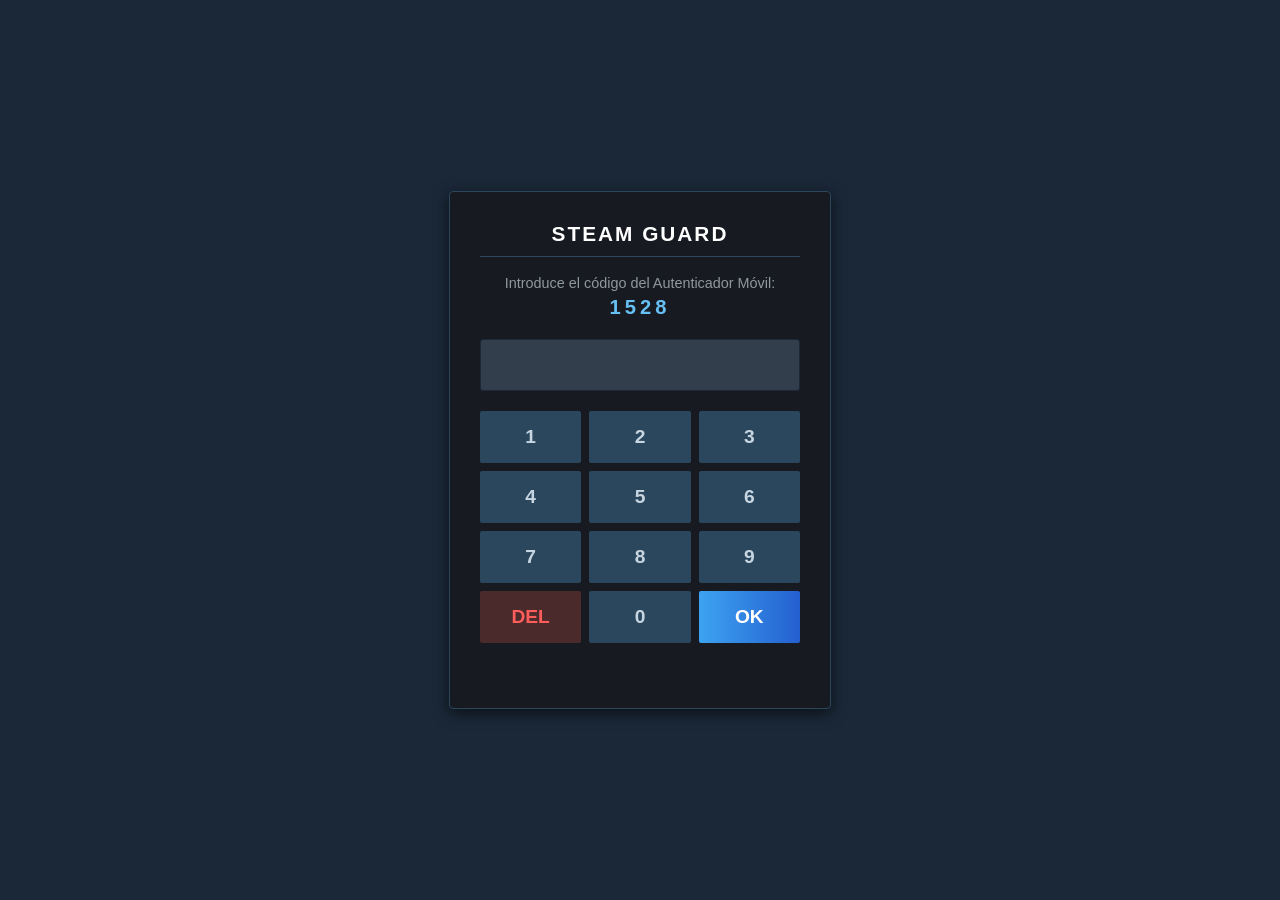
<file: Martin-iisaia/tp1/index.html>
<!DOCTYPE html>
<html lang="es">
<head>
    <meta charset="UTF-8">
    <meta name="viewport" content="width=device-width, initial-scale=1.0">
    <title>Steam Guard - Verificación</title>
    <style>
        /* Estética clon de Steam */
        body {
            font-family: Arial, sans-serif;
            background-color: #1b2838;
            color: #c7d5e0;
            display: flex;
            justify-content: center;
            align-items: center;
            height: 100vh;
            margin: 0;
        }
        .steam-container {
            background-color: #171a21;
            padding: 30px;
            border-radius: 4px;
            box-shadow: 0 4px 15px rgba(0,0,0,0.6);
            width: 320px;
            text-align: center;
            border: 1px solid #2a475e;
        }
        h2 {
            margin-top: 0;
            color: #ffffff;
            font-size: 1.3em;
            text-transform: uppercase;
            letter-spacing: 2px;
            border-bottom: 1px solid #2a475e;
            padding-bottom: 10px;
        }
        .instruction {
            color: #8f98a0;
            font-size: 0.9em;
            margin-bottom: 20px;
        }
        .target-pin {
            font-weight: bold;
            color: #66c0f4;
            font-size: 1.4em;
            letter-spacing: 4px;
            display: block;
            margin-top: 5px;
        }
        /* Pantalla del PIN */
        .display {
            background-color: #323e4c;
            border: 1px solid #1b2838;
            border-radius: 3px;
            height: 50px;
            font-size: 2em;
            letter-spacing: 10px;
            display: flex;
            align-items: center;
            justify-content: center;
            margin-bottom: 20px;
            color: #ffffff;
            overflow: hidden;
        }
        /* Teclado */
        .keypad {
            display: grid;
            grid-template-columns: repeat(3, 1fr);
            gap: 8px;
        }
        button {
            background-color: #2a475e;
            border: none;
            border-radius: 2px;
            padding: 15px;
            font-size: 1.2em;
            font-weight: bold;
            color: #c7d5e0;
            cursor: pointer;
            user-select: none;
            transition: background-color 0.1s;
        }
        button:hover {
            background-color: #3c4958;
            color: #ffffff;
        }
        button:active {
            background-color: #1b2838;
        }
        
        /* Botones especiales */
        .btn-delete {
            background-color: #4a2a2a;
            color: #ff5c5c;
        }
        .btn-delete:hover {
            background-color: #5a3a3a;
        }
        .btn-submit {
            background: linear-gradient(to right, #47bfff 5%, #1a44c2 60%);
            background-size: 330% 100%;
            background-position: 25%;
            color: white;
            transition: background-position 0.3s;
        }
        .btn-submit:hover {
            background-position: 0%;
            color: white;
        }

        .msg {
            margin-top: 15px;
            font-weight: bold;
            height: 20px;
            font-size: 0.9em;
        }
    </style>
</head>
<body>

<div class="steam-container">
    <h2>Steam Guard</h2>
    <p class="instruction">Introduce el código del Autenticador Móvil:<br><span class="target-pin" id="target-pin">---</span></p>
    
    <div class="display" id="display"></div>
    
    <div class="keypad">
        <button class="key-heavy" data-val="1">1</button>
        <button class="key-chatter" data-val="2">2</button>
        <button class="key-normal" data-val="3">3</button>
        <button class="key-heavy" data-val="4">4</button>
        <button class="key-chatter" data-val="5">5</button>
        <button class="key-normal" data-val="6">6</button>
        <button class="key-heavy" data-val="7">7</button>
        <button class="key-chatter" data-val="8">8</button>
        <button class="key-normal" data-val="9">9</button>
        <button class="btn-delete" id="btn-delete">DEL</button>
        <button class="key-normal" data-val="0">0</button>
        <button class="btn-submit" id="btn-submit">OK</button>
    </div>
    
    <div class="msg" id="msg"></div>
</div>

<script>
    const estado = {
        objetivo: "",
        ingresado: "",
        tiempoInicioPress: 0
    };

    const dom = {
        targetPin: document.getElementById('target-pin'),
        display: document.getElementById('display'),
        msg: document.getElementById('msg'),
        btnDelete: document.getElementById('btn-delete'),
        btnSubmit: document.getElementById('btn-submit')
    };

    function init() {
        generarObjetivo();
        configurarTecladoDefectuoso();
    }

    function generarObjetivo() {
        // Forzamos un objetivo difícil (1 pesado, 5, 2, 8 con rebote)
        estado.objetivo = "1528"; 
        dom.targetPin.textContent = estado.objetivo;
        estado.ingresado = "";
        actualizarPantalla();
    }

    function actualizarPantalla() {
        dom.display.textContent = "•".repeat(estado.ingresado.length);
    }

    function agregarDigito(val) {
        if (estado.ingresado.length < 4) {
            estado.ingresado += val;
            actualizarPantalla();
        }
    }

    function configurarTecladoDefectuoso() {
        // 1. Teclas "Actuación Pesada" (1, 4, 7)
        document.querySelectorAll('.key-heavy').forEach(btn => {
            btn.addEventListener('mousedown', () => {
                estado.tiempoInicioPress = Date.now();
            });
            btn.addEventListener('mouseup', (e) => {
                const duracion = Date.now() - estado.tiempoInicioPress;
                if (duracion >= 800 && duracion < 1200) {
                    agregarDigito(e.target.dataset.val);
                } else if (duracion >= 1200) {
                    agregarDigito(e.target.dataset.val);
                    agregarDigito(e.target.dataset.val);
                }
            });
            btn.addEventListener('mouseleave', () => estado.tiempoInicioPress = 0);
        });

        // 2. Teclas "Key Chatter" (2, 5, 8)
        document.querySelectorAll('.key-chatter').forEach(btn => {
            btn.addEventListener('click', (e) => {
                agregarDigito(e.target.dataset.val);
                if (Math.random() < 0.40 && estado.ingresado.length < 4) {
                    setTimeout(() => agregarDigito(e.target.dataset.val), 50); 
                }
            });
        });

        // 3. Teclas Normales (3, 6, 9, 0)
        document.querySelectorAll('.key-normal[data-val]').forEach(btn => {
            btn.addEventListener('click', (e) => agregarDigito(e.target.dataset.val));
        });

        // 4. El Castigo: Borrar requiere DOBLE CLIC
        dom.btnDelete.addEventListener('click', () => {
            dom.display.style.opacity = "0.4";
            setTimeout(() => dom.display.style.opacity = "1", 100);
        });
        dom.btnDelete.addEventListener('dblclick', () => {
            estado.ingresado = estado.ingresado.slice(0, -1);
            actualizarPantalla();
        });

        // Validar
        dom.btnSubmit.addEventListener('click', () => {
            if (estado.ingresado === estado.objetivo) {
                dom.msg.textContent = "SESIÓN INICIADA.";
                dom.msg.style.color = "#a4d007"; // Verde Steam
            } else {
                dom.msg.textContent = "CÓDIGO INCORRECTO.";
                dom.msg.style.color = "#ff5c5c";
                estado.ingresado = "";
                setTimeout(() => {
                    dom.msg.textContent = "";
                    generarObjetivo(); 
                }, 1500);
            }
        });
    }

    window.onload = init;
</script>
</body>
</html>
</file>
